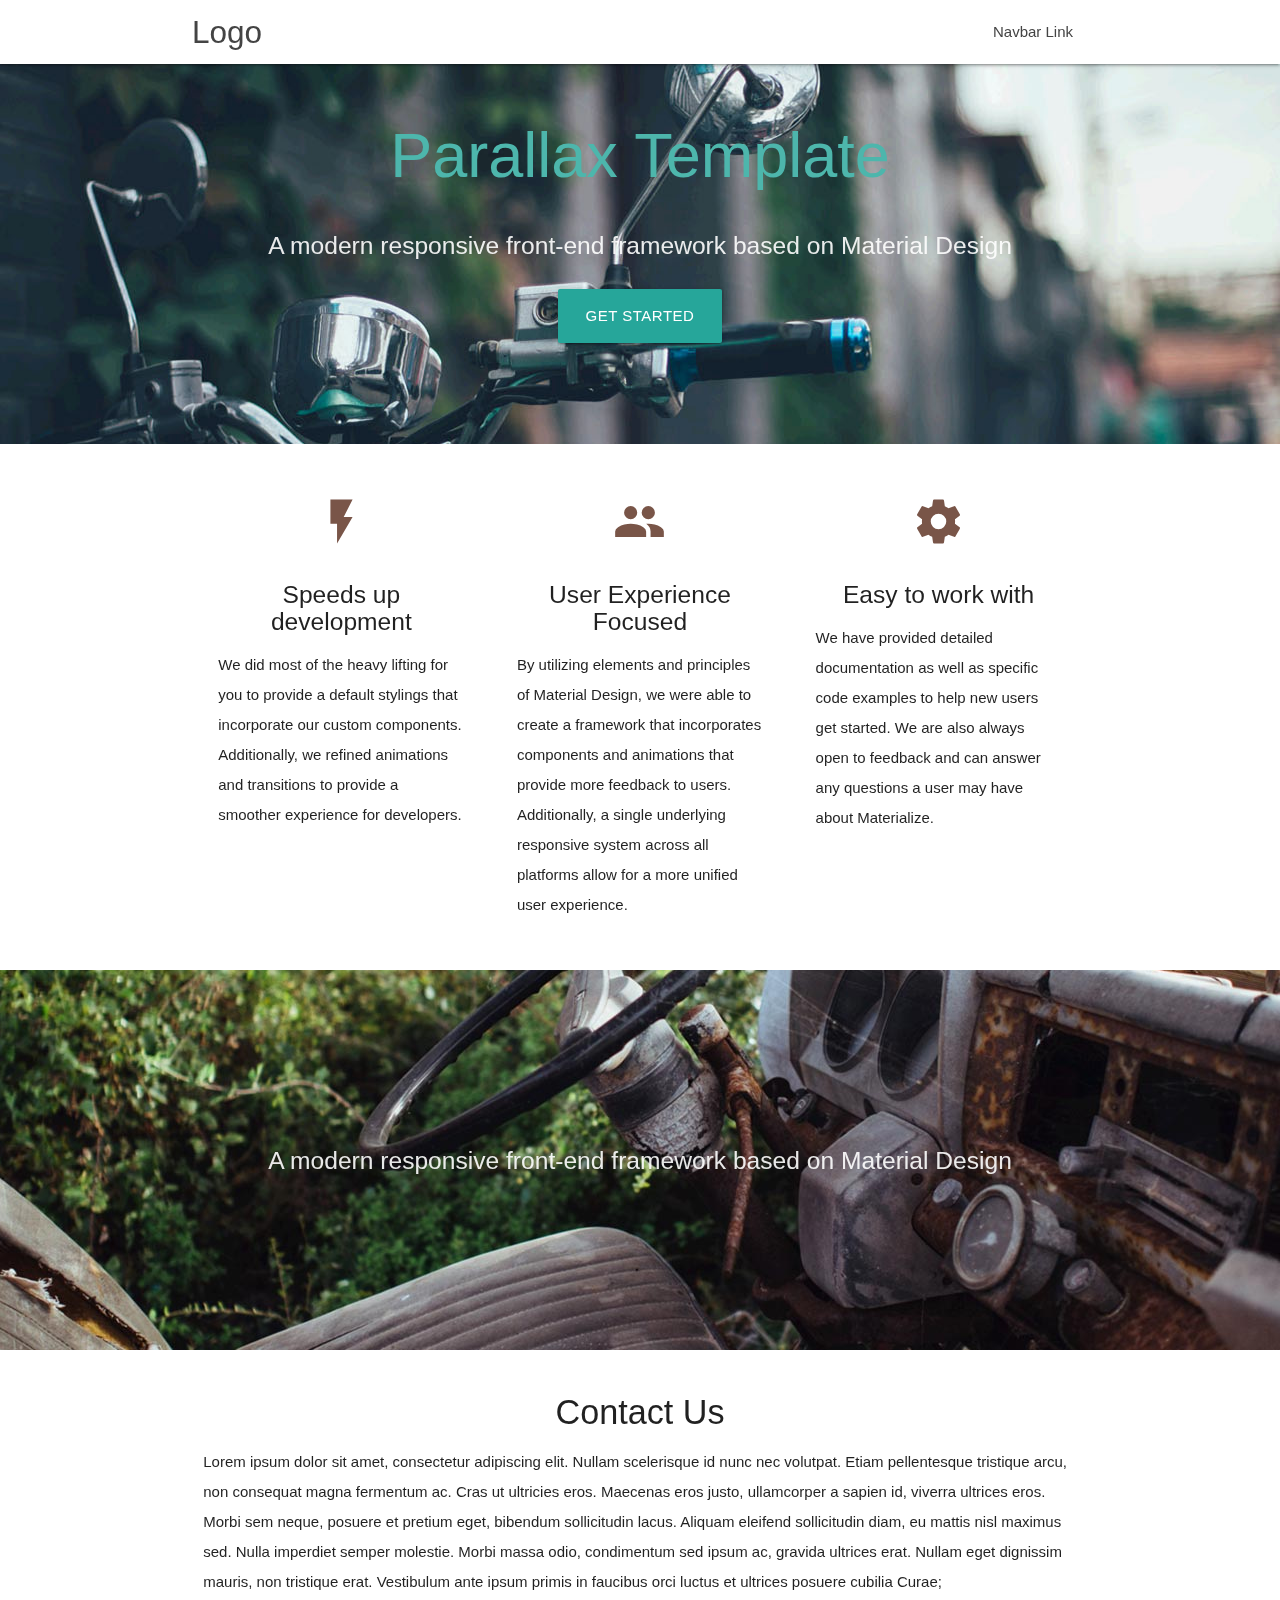
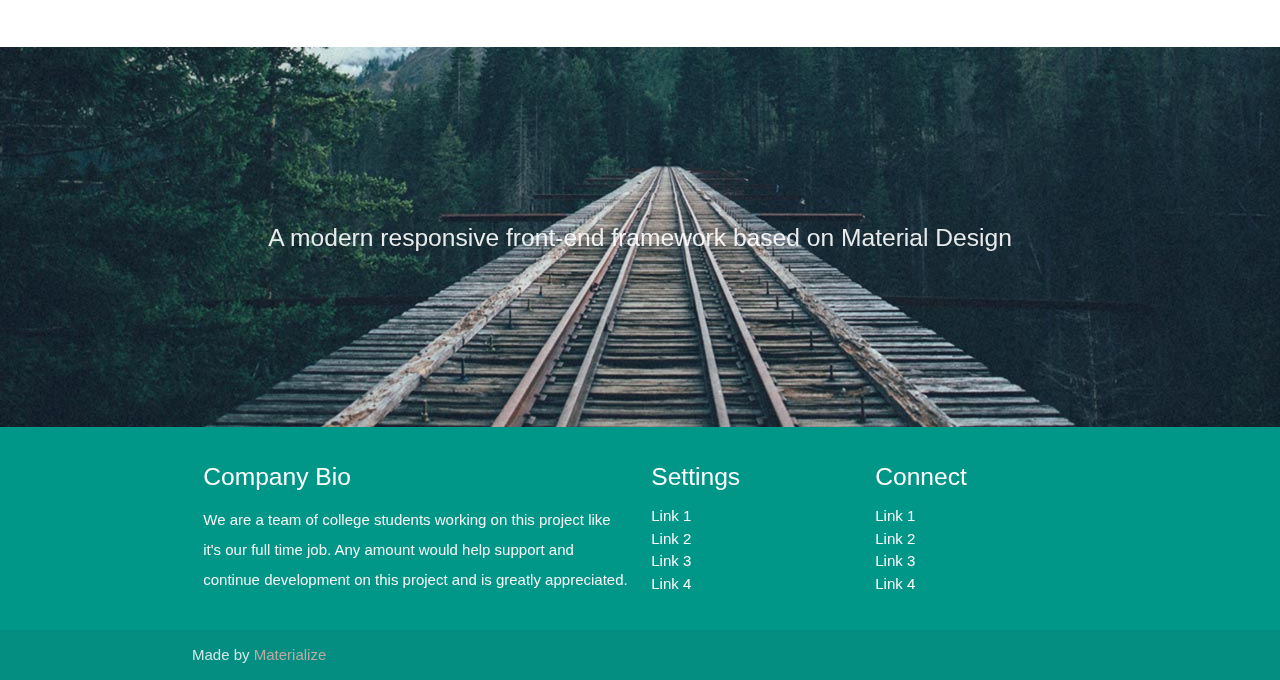
<file: Test Code/parallax-template/index.html>
<!DOCTYPE html>
<html lang="en">
<head>
  <meta http-equiv="Content-Type" content="text/html; charset=UTF-8"/>
  <meta name="viewport" content="width=device-width, initial-scale=1"/>
  <title>Parallax Template - Materialize</title>

  <!-- CSS  -->
  <link href="https://fonts.googleapis.com/icon?family=Material+Icons" rel="stylesheet">
  <link href="css/materialize.css" type="text/css" rel="stylesheet" media="screen,projection"/>
  <link href="css/style.css" type="text/css" rel="stylesheet" media="screen,projection"/>
</head>
<body>
  <nav class="white" role="navigation">
    <div class="nav-wrapper container">
      <a id="logo-container" href="#" class="brand-logo">Logo</a>
      <ul class="right hide-on-med-and-down">
        <li><a href="#">Navbar Link</a></li>
      </ul>

      <ul id="nav-mobile" class="sidenav">
        <li><a href="#">Navbar Link</a></li>
      </ul>
      <a href="#" data-target="nav-mobile" class="sidenav-trigger"><i class="material-icons">menu</i></a>
    </div>
  </nav>

  <div id="index-banner" class="parallax-container">
    <div class="section no-pad-bot">
      <div class="container">
        <br><br>
        <h1 class="header center teal-text text-lighten-2">Parallax Template</h1>
        <div class="row center">
          <h5 class="header col s12 light">A modern responsive front-end framework based on Material Design</h5>
        </div>
        <div class="row center">
          <a href="http://materializecss.com/getting-started.html" id="download-button" class="btn-large waves-effect waves-light teal lighten-1">Get Started</a>
        </div>
        <br><br>

      </div>
    </div>
    <div class="parallax"><img src="background1.jpg" alt="Unsplashed background img 1"></div>
  </div>


  <div class="container">
    <div class="section">

      <!--   Icon Section   -->
      <div class="row">
        <div class="col s12 m4">
          <div class="icon-block">
            <h2 class="center brown-text"><i class="material-icons">flash_on</i></h2>
            <h5 class="center">Speeds up development</h5>

            <p class="light">We did most of the heavy lifting for you to provide a default stylings that incorporate our custom components. Additionally, we refined animations and transitions to provide a smoother experience for developers.</p>
          </div>
        </div>

        <div class="col s12 m4">
          <div class="icon-block">
            <h2 class="center brown-text"><i class="material-icons">group</i></h2>
            <h5 class="center">User Experience Focused</h5>

            <p class="light">By utilizing elements and principles of Material Design, we were able to create a framework that incorporates components and animations that provide more feedback to users. Additionally, a single underlying responsive system across all platforms allow for a more unified user experience.</p>
          </div>
        </div>

        <div class="col s12 m4">
          <div class="icon-block">
            <h2 class="center brown-text"><i class="material-icons">settings</i></h2>
            <h5 class="center">Easy to work with</h5>

            <p class="light">We have provided detailed documentation as well as specific code examples to help new users get started. We are also always open to feedback and can answer any questions a user may have about Materialize.</p>
          </div>
        </div>
      </div>

    </div>
  </div>


  <div class="parallax-container valign-wrapper">
    <div class="section no-pad-bot">
      <div class="container">
        <div class="row center">
          <h5 class="header col s12 light">A modern responsive front-end framework based on Material Design</h5>
        </div>
      </div>
    </div>
    <div class="parallax"><img src="background2.jpg" alt="Unsplashed background img 2"></div>
  </div>

  <div class="container">
    <div class="section">

      <div class="row">
        <div class="col s12 center">
          <h3><i class="mdi-content-send brown-text"></i></h3>
          <h4>Contact Us</h4>
          <p class="left-align light">Lorem ipsum dolor sit amet, consectetur adipiscing elit. Nullam scelerisque id nunc nec volutpat. Etiam pellentesque tristique arcu, non consequat magna fermentum ac. Cras ut ultricies eros. Maecenas eros justo, ullamcorper a sapien id, viverra ultrices eros. Morbi sem neque, posuere et pretium eget, bibendum sollicitudin lacus. Aliquam eleifend sollicitudin diam, eu mattis nisl maximus sed. Nulla imperdiet semper molestie. Morbi massa odio, condimentum sed ipsum ac, gravida ultrices erat. Nullam eget dignissim mauris, non tristique erat. Vestibulum ante ipsum primis in faucibus orci luctus et ultrices posuere cubilia Curae;</p>
        </div>
      </div>

    </div>
  </div>


  <div class="parallax-container valign-wrapper">
    <div class="section no-pad-bot">
      <div class="container">
        <div class="row center">
          <h5 class="header col s12 light">A modern responsive front-end framework based on Material Design</h5>
        </div>
      </div>
    </div>
    <div class="parallax"><img src="background3.jpg" alt="Unsplashed background img 3"></div>
  </div>

  <footer class="page-footer teal">
    <div class="container">
      <div class="row">
        <div class="col l6 s12">
          <h5 class="white-text">Company Bio</h5>
          <p class="grey-text text-lighten-4">We are a team of college students working on this project like it's our full time job. Any amount would help support and continue development on this project and is greatly appreciated.</p>


        </div>
        <div class="col l3 s12">
          <h5 class="white-text">Settings</h5>
          <ul>
            <li><a class="white-text" href="#!">Link 1</a></li>
            <li><a class="white-text" href="#!">Link 2</a></li>
            <li><a class="white-text" href="#!">Link 3</a></li>
            <li><a class="white-text" href="#!">Link 4</a></li>
          </ul>
        </div>
        <div class="col l3 s12">
          <h5 class="white-text">Connect</h5>
          <ul>
            <li><a class="white-text" href="#!">Link 1</a></li>
            <li><a class="white-text" href="#!">Link 2</a></li>
            <li><a class="white-text" href="#!">Link 3</a></li>
            <li><a class="white-text" href="#!">Link 4</a></li>
          </ul>
        </div>
      </div>
    </div>
    <div class="footer-copyright">
      <div class="container">
      Made by <a class="brown-text text-lighten-3" href="http://materializecss.com">Materialize</a>
      </div>
    </div>
  </footer>


  <!--  Scripts-->
  <script src="https://code.jquery.com/jquery-2.1.1.min.js"></script>
  <script src="js/materialize.js"></script>
  <script src="js/init.js"></script>

  </body>
</html>
</file>
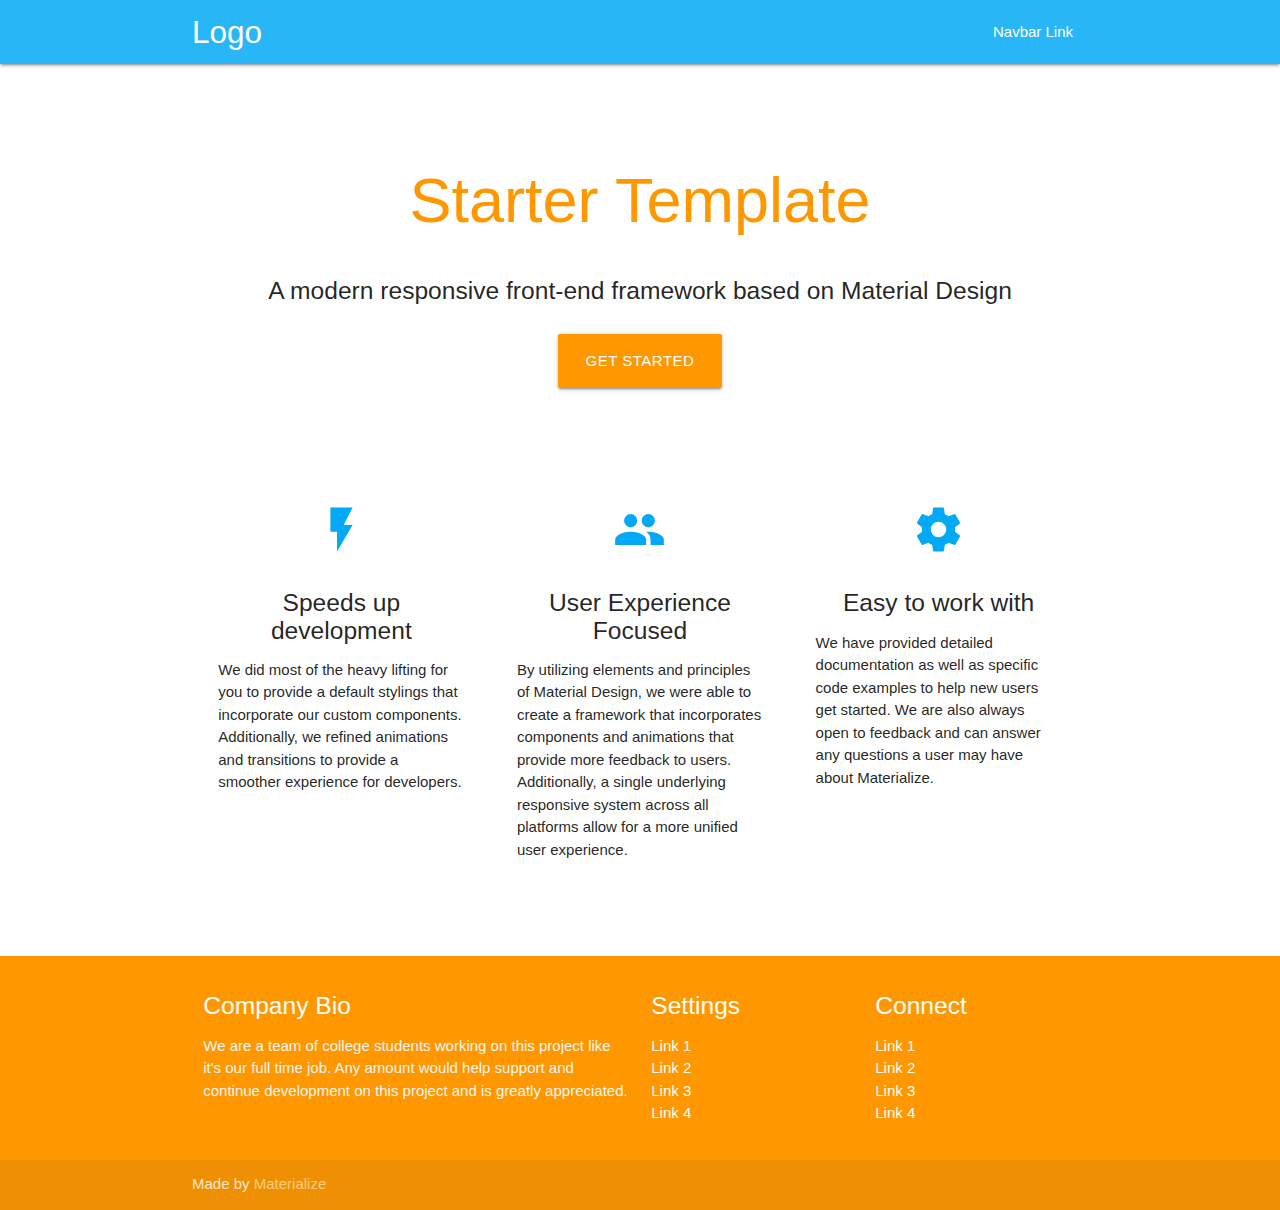
<file: Test Code/starter-template/starter-template/index.html>
<!DOCTYPE html>
<html lang="en">
<head>
  <meta http-equiv="Content-Type" content="text/html; charset=UTF-8"/>
  <meta name="viewport" content="width=device-width, initial-scale=1, maximum-scale=1.0"/>
  <title>Starter Template - Materialize</title>

  <!-- CSS  -->
  <link href="https://fonts.googleapis.com/icon?family=Material+Icons" rel="stylesheet">
  <link href="css/materialize.css" type="text/css" rel="stylesheet" media="screen,projection"/>
  <link href="css/style.css" type="text/css" rel="stylesheet" media="screen,projection"/>
</head>
<body>
  <nav class="light-blue lighten-1" role="navigation">
    <div class="nav-wrapper container"><a id="logo-container" href="#" class="brand-logo">Logo</a>
      <ul class="right hide-on-med-and-down">
        <li><a href="#">Navbar Link</a></li>
      </ul>

      <ul id="nav-mobile" class="sidenav">
        <li><a href="#">Navbar Link</a></li>
      </ul>
      <a href="#" data-target="nav-mobile" class="sidenav-trigger"><i class="material-icons">menu</i></a>
    </div>
  </nav>
  <div class="section no-pad-bot" id="index-banner">
    <div class="container">
      <br><br>
      <h1 class="header center orange-text">Starter Template</h1>
      <div class="row center">
        <h5 class="header col s12 light">A modern responsive front-end framework based on Material Design</h5>
      </div>
      <div class="row center">
        <a href="http://materializecss.com/getting-started.html" id="download-button" class="btn-large waves-effect waves-light orange">Get Started</a>
      </div>
      <br><br>

    </div>
  </div>


  <div class="container">
    <div class="section">

      <!--   Icon Section   -->
      <div class="row">
        <div class="col s12 m4">
          <div class="icon-block">
            <h2 class="center light-blue-text"><i class="material-icons">flash_on</i></h2>
            <h5 class="center">Speeds up development</h5>

            <p class="light">We did most of the heavy lifting for you to provide a default stylings that incorporate our custom components. Additionally, we refined animations and transitions to provide a smoother experience for developers.</p>
          </div>
        </div>

        <div class="col s12 m4">
          <div class="icon-block">
            <h2 class="center light-blue-text"><i class="material-icons">group</i></h2>
            <h5 class="center">User Experience Focused</h5>

            <p class="light">By utilizing elements and principles of Material Design, we were able to create a framework that incorporates components and animations that provide more feedback to users. Additionally, a single underlying responsive system across all platforms allow for a more unified user experience.</p>
          </div>
        </div>

        <div class="col s12 m4">
          <div class="icon-block">
            <h2 class="center light-blue-text"><i class="material-icons">settings</i></h2>
            <h5 class="center">Easy to work with</h5>

            <p class="light">We have provided detailed documentation as well as specific code examples to help new users get started. We are also always open to feedback and can answer any questions a user may have about Materialize.</p>
          </div>
        </div>
      </div>

    </div>
    <br><br>
  </div>

  <footer class="page-footer orange">
    <div class="container">
      <div class="row">
        <div class="col l6 s12">
          <h5 class="white-text">Company Bio</h5>
          <p class="grey-text text-lighten-4">We are a team of college students working on this project like it's our full time job. Any amount would help support and continue development on this project and is greatly appreciated.</p>


        </div>
        <div class="col l3 s12">
          <h5 class="white-text">Settings</h5>
          <ul>
            <li><a class="white-text" href="#!">Link 1</a></li>
            <li><a class="white-text" href="#!">Link 2</a></li>
            <li><a class="white-text" href="#!">Link 3</a></li>
            <li><a class="white-text" href="#!">Link 4</a></li>
          </ul>
        </div>
        <div class="col l3 s12">
          <h5 class="white-text">Connect</h5>
          <ul>
            <li><a class="white-text" href="#!">Link 1</a></li>
            <li><a class="white-text" href="#!">Link 2</a></li>
            <li><a class="white-text" href="#!">Link 3</a></li>
            <li><a class="white-text" href="#!">Link 4</a></li>
          </ul>
        </div>
      </div>
    </div>
    <div class="footer-copyright">
      <div class="container">
      Made by <a class="orange-text text-lighten-3" href="http://materializecss.com">Materialize</a>
      </div>
    </div>
  </footer>


  <!--  Scripts-->
  <script src="https://code.jquery.com/jquery-2.1.1.min.js"></script>
  <script src="js/materialize.js"></script>
  <script src="js/init.js"></script>

  </body>
</html>
</file>
<file: Test Code/parallax-template/css/style.css>
/* Custom Stylesheet */
/**
 * Use this file to override Materialize files so you can update
 * the core Materialize files in the future
 *
 * Made By MaterializeCSS.com
 */

nav ul a,
nav .brand-logo {
  color: #444;
}

p {
  line-height: 2rem;
}

.sidenav-trigger {
  color: #26a69a;
}

.parallax-container {
  min-height: 380px;
  line-height: 0;
  height: auto;
  color: rgba(255,255,255,.9);
}
  .parallax-container .section {
    width: 100%;
  }

@media only screen and (max-width : 992px) {
  .parallax-container .section {
    position: absolute;
    top: 40%;
  }
  #index-banner .section {
    top: 10%;
  }
}

@media only screen and (max-width : 600px) {
  #index-banner .section {
    top: 0;
  }
}

.icon-block {
  padding: 0 15px;
}
.icon-block .material-icons {
  font-size: inherit;
}

footer.page-footer {
  margin: 0;
}
</file>
<file: Test Code/starter-template/starter-template/css/style.css>
/* Custom Stylesheet */
/**
 * Use this file to override Materialize files so you can update
 * the core Materialize files in the future
 *
 * Made By MaterializeCSS.com
 */

.icon-block {
  padding: 0 15px;
}
.icon-block .material-icons {
	font-size: inherit;
}
</file>
